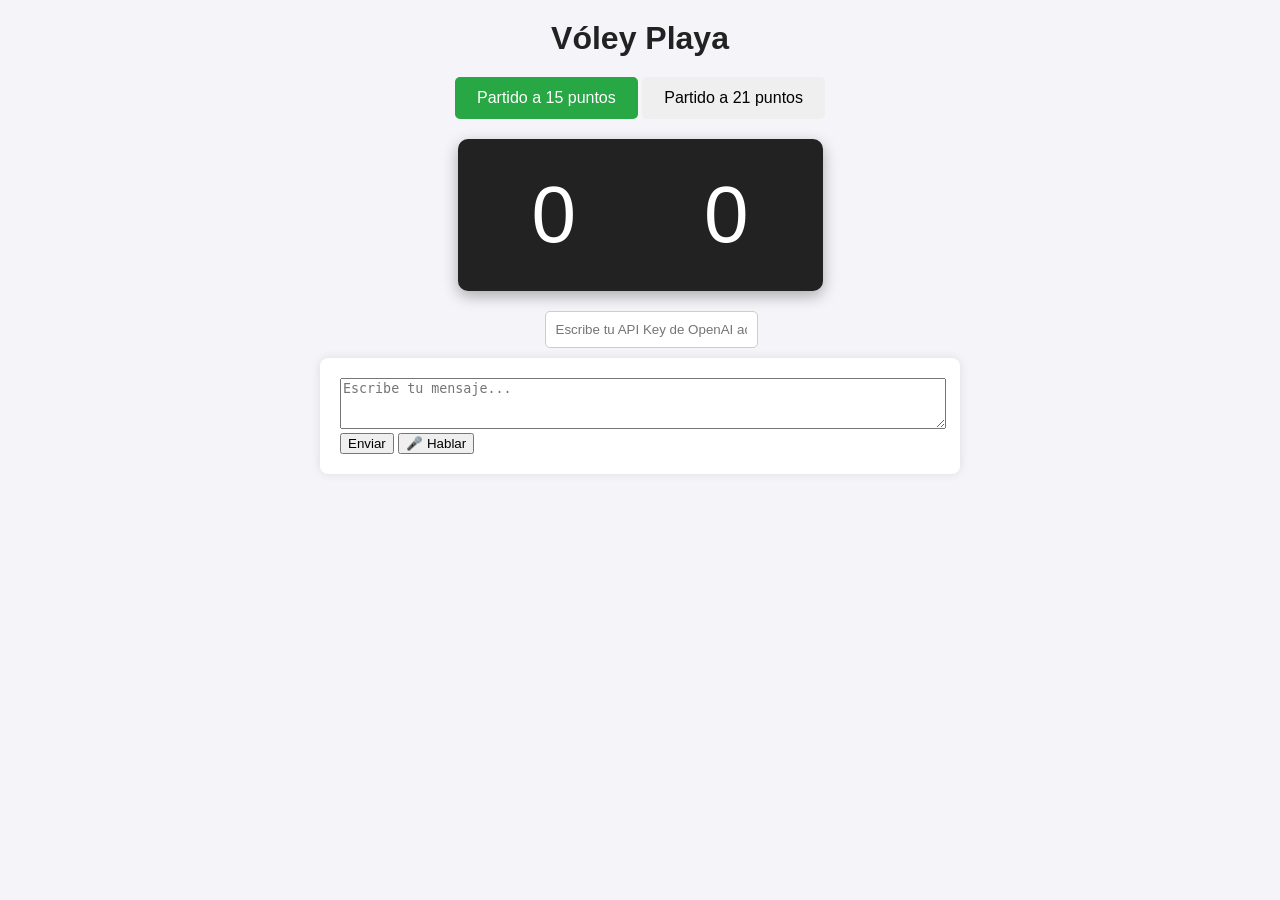
<file: index.html>
<!DOCTYPE html>
<html lang="en">
<head>
  <meta charset="UTF-8">
  <meta name="viewport" content="width=device-width, initial-scale=1.0">
  <title>Chat con OpenAI</title>
  <link rel="stylesheet" href="marcador.css">
</head>
<body>
  <div class="title">Vóley Playa</div>
  <div class="match-buttons">
    <button class="match-button active" id="button15" onclick="updateMatchButtonStyles(15)">Partido a 15 puntos</button>
    <button class="match-button" id="button21" onclick="updateMatchButtonStyles(21)">Partido a 21 puntos</button>
  </div>
  <div class="scoreboard">
    <div class="teams">
      <div id="team1" class="team">
        <div class="team-score" id="score1">0</div>
      </div>
      <div id="team2" class="team">
        <div class="team-score" id="score2">0</div>
      </div>
    </div>
  </div>
  <div id="inputContainer">
    <input type="text" id="textInput" placeholder="Escribe tu API Key de OpenAI aquí...">
  </div>
  <div id="chatBox">
    <div id="messages"></div>
    <textarea id="userInput" placeholder="Escribe tu mensaje..." rows="3" style="width: 100%;"></textarea>
    <button onclick="sendMessage()">Enviar</button>
    <button onclick="startVoiceInput()">🎤 Hablar</button>
  </div>

  <script src="marcador.js" ></script>
</body>
</html>
</file>
<file: marcador.css>
body {
  font-family: Arial, sans-serif;
  background-color: #f4f4f9;
  display: flex;
  align-items: center;
  height: 100vh;
  margin: 0;
  flex-direction: column;
}
#chatBox {
  width: 90%;
  max-width: 600px;
  margin: 0 auto;
  background-color: #fff;
  padding: 20px;
  border-radius: 8px;
  box-shadow: 0 0 10px rgba(0, 0, 0, 0.1);
}
.message {
  margin: 10px 0;
  padding: 10px;
  border-radius: 5px;
}
.user {
  background-color: #d1e7fd;
  text-align: right;
}
.assistant {
  background-color: #f8d7da;
}
#inputContainer {
  margin-top: 20px;
  margin-bottom: 10px;
}
#textInput {
  width: 100%;
  padding: 10px;
  border-radius: 5px;
  border: 1px solid #ccc;
}
.title {
  font-size: 2rem;
  font-weight: bold;
  margin-top: 20px;
  margin-bottom: 20px;
  color: #222;
}
.scoreboard {
  text-align: center;
  background: #222;
  color: #fff;
  border-radius: 10px;
  padding: 20px;
  box-shadow: 0 5px 15px rgba(0, 0, 0, 0.3);
  width: 90%;
  max-width: 325px;
}
.teams {
  display: flex;
  justify-content: space-between;
  gap: 20px;
  align-items: center;
}
.team {
  flex: 1;
  padding: 10px;
  border-radius: 8px;
  transition: background-color 0.3s;
}
.team.winning {
  background-color: #28a745;
  color: #fff;
}
.team-score {
  font-size: 5rem;
}
.match-buttons {
   margin-bottom: 20px;
}
.match-button {
    padding: 10px 20px;
    font-size: 1rem;
    border-radius: 5px;
    border: 2px solid transparent;
    cursor: pointer;
    transition: all 0.3s ease;
}
.match-button.active {
    background-color: #28a745;
    color: white;
    border-color: #28a745;
}
.match-button:not(.active):hover {
    background-color: #d1d1d1;
}
</file>
